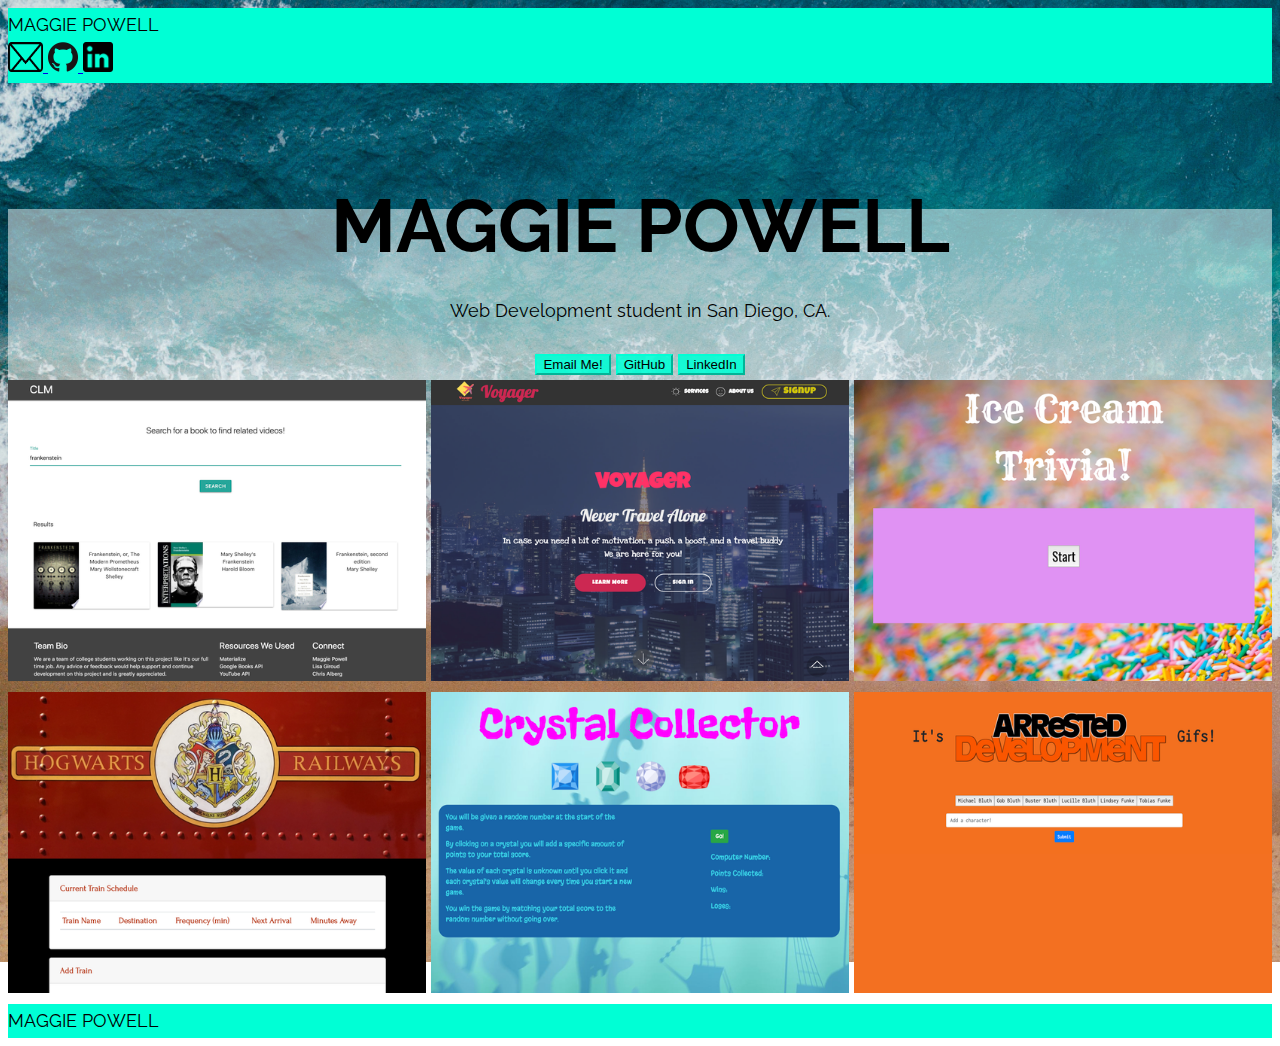
<file: index.html>
<!DOCTYPE html>
<html lang="en-us">

<head>
  <meta charset="utf-8" />
  <title>Portfolio | Maggie Powell</title>
  <link rel="stylesheet" href="https://stackpath.bootstrapcdn.com/bootstrap/4.1.3/css/bootstrap.min.css"
    integrity="sha384-MCw98/SFnGE8fJT3GXwEOngsV7Zt27NXFoaoApmYm81iuXoPkFOJwJ8ERdknLPMO" crossorigin="anonymous">
  <meta name="viewport" content="width=device-width, initial-scale=1.0" />
  <link rel="stylesheet" href="style.css">
  <link href="https://fonts.googleapis.com/css?family=Oxygen|Raleway" rel="stylesheet">
</head>

<body class="parallax">
  <nav class="navbar navbar-light">MAGGIE POWELL
    <div class="d-flex flex-row-reverse bd-highlight">
      <a class="navbar-brand icon" href="mailto:maggielynnpowell@gmail.com">
        <img src="images/email-icon.jpg" width="35" height="30" alt="Email">
      </a>
      <a class="navbar-brand icon" href="https://github.com/maggiepowell">
        <img src="images/GitHub-Mark-120px-plus copy.png" width="30" height="30" alt="GitHub">
      </a>
      <a class="navbar-brand icon" href="https://www.linkedin.com/in/maggie-powell/">
        <img src="images/linkedin-logo.png" width="30" height="30" alt="GitHub">
      </a>
      <!-- <a class="navbar-brand icon" href="#">
        <img src="images/resume_icon.png" width="30" height="30" alt="Resume">
      </a> -->
    </div>
  </nav>

  <div class="jumbotron">
      <h1 class="display-4" id="maggie-powell">MAGGIE POWELL</h1>
      <p class="lead">Web Development student in San Diego, CA.</p>
      <button type="button" class="btn btn-light" href="mailto:maggielynnpowell@gmail.com">Email Me!</button>
      <button type="button" class="btn btn-light" href="https://github.com/maggiepowell">GitHub</button>
      <button type="button" class="btn btn-light" href="https://www.linkedin.com/in/maggie-powell/">LinkedIn</button>
      <!-- <button type="button" class="btn btn-light" href="#">Resume</button> -->
  </div>


<div>
    <!-- <p>Projects:</p> -->
    <div class="imageButtons">
      <a href="https://calberg.github.io/UCSD-Group-Project-One/" target="_blank">
        <div class="hvrbox">
          <img src="images/groupProject555px.png" alt="APIs Group Project" class="project hvrbox-layer_bottom">
          <div class="hvrbox-layer_top">
            <div class="hvrbox-text">Book Report Helper</div>
          </div>
        </div>
      </a>

      <a href="https://afternoon-tundra-36598.herokuapp.com/" target="_blank">
        <div class="hvrbox">
          <img src="images/voyager555.png" alt="Voyager Travel App" class="project hvrbox-layer_bottom">
          <div class="hvrbox-layer_top">
            <div class="hvrbox-text">Voyager Travel App</div>
          </div>
        </div>
      </a>

      <a href="https://maggiepowell.github.io/TriviaGame/" target="_blank">
        <div class="hvrbox">
          <img src="images/triviagame555px.png" alt="Trivia Game" class="project hvrbox-layer_bottom">
          <div class="hvrbox-layer_top">
            <div class="hvrbox-text">Ice Cream Trivia Game</div>
          </div>
        </div>
      </a>

      <a href="https://maggiepowell.github.io/TrainScheduler/" target="_blank">
        <div class="hvrbox">
          <img src="images/trainscheduler555px.png" alt="Train Scheduler" class="project hvrbox-layer_bottom">
          <div class="hvrbox-layer_top">
            <div class="hvrbox-text">Train Scheduler App</div>
          </div>
        </div>
      </a>

      <a href="https://maggiepowell.github.io/unit-4-game/" target="_blank">
        <div class="hvrbox">
          <img src="images/crystalCollector555.png" alt="Crystal Collector Game"
            class="project hvrbox-layer_bottom">
          <div class="hvrbox-layer_top">
            <div class="hvrbox-text">Crystal Collector Game</div>
          </div>
        </div>
      </a>

      <a href="https://maggiepowell.github.io/Giftastic/" target="_blank">
        <div class="hvrbox">
          <img src="images/giftastic555.png" alt="giftastic" class="project hvrbox-layer_bottom">
          <div class="hvrbox-layer_top">
            <div class="hvrbox-text">Gif Search App</div>
          </div>
        </div>
      </a>

    </div>

</div>

  <!-- <div class="container" id="bio_resume">
    <div class="row">
      <div class="col-md-6">
        <p>Bio:</p>
      </div>
      <div class="col-md-6">
        <p>Resume:</p>
        <img src="images/pdfPlaceholder.png" alt="PDF Placeholder" id="pdfPlaceholder">
      </div>

    </div>
  </div> -->
  <!-- <div class="container" id="portfolio">
    <div class="row">
      <div class="col-12">

      </div>

    </div>

  </div> -->

  <footer>
    <nav class="navbar navbar-light">MAGGIE POWELL</nav>

  </footer>

</body>

</html>
</file>
<file: style.css>
body {
  font-family: 'Raleway', sans-serif;
  font-size: 18px;
  line-height: 34px;
  color: #000000;
  background-image: url("images/shoreline-of-sand-and-ocean.jpg");
	height: 50%;
}

.parallax { 
  /* The image used */
  background-image: url("images/shoreline-of-sand-and-ocean.jpg");

  /* Full height */
  height: 100%; 

  /* Create the parallax scrolling effect */
  background-attachment: fixed;
  background-position: center;
  background-repeat: no-repeat;
  background-size: cover;
}

.navbar {
	background-color: rgba(0, 255, 213, 1);
	position: -webkit-sticky;
  position: sticky;
	top: 0;
	z-index: 2;
}

.jumbotron {
	background-color: rgba(255, 255, 255, 0.5);
	/* position: -webkit-sticky;
  position: sticky;
  top: 0; */
	text-align: center;
	margin-top: 10%;
	z-index: 1;
}

#maggie-powell {
  font-weight: bold;
  font-size: 75px;
}

.btn {
	background-color: rgba(0, 255, 213, 0.877);
	border-color: rgba(0, 255, 213, 0.877);
}

#portfolio {
	font-weight: bold;
	background-color: rgba(255, 255, 255, 0.5);
	margin-bottom: 100px;
}

#bio_resume {
	min-height: 250px;
	font-weight: bold;
	background-color: rgba(255, 255, 255, 0.5);
	margin-bottom: 10px;


}
#pdfPlaceholder{
  width: 40%;
}

.imageButtons {
  min-height: 300px;
	/* float: left; */
	margin-left: auto;
	margin-right: auto;
	display: flex;
	flex-wrap: wrap;
}
.imageButtons a {
	flex: 1 1 calc(100% / 3 - 5px);
	margin-right: 5px;
}
.imageButtons a:nth-child(3n) {
	margin-right: 0;
}
.imageButtons img {
	margin-top: -72% !important;
}

/* styling for hover with shadow and text */
.hvrbox,
.hvrbox * {
	box-sizing: border-box;
}
.hvrbox {
	position: relative;
	display: inline-block;
	overflow: hidden;
	max-width: 100%;
	height: auto;
	height: 0;
	padding: 72% 0 0 0;
}
.hvrbox img {
	max-width: 100%;
	margin: auto;
}
.hvrbox .hvrbox-layer_bottom {
	display: block;
	margin: auto;
}
.hvrbox .hvrbox-layer_top {
	opacity: 0;
	position: absolute;
	top: 0;
	left: 0;
	right: 0;
	bottom: 0;
	width: 100%;
	height: 100%;
	background: rgba(0, 0, 0, 0.6);
	color: #fff;
	padding: 15px;
	-moz-transition: all 0.4s ease-in-out 0s;
	-webkit-transition: all 0.4s ease-in-out 0s;
	-ms-transition: all 0.4s ease-in-out 0s;
	transition: all 0.4s ease-in-out 0s;
}
.hvrbox:hover .hvrbox-layer_top,
.hvrbox.active .hvrbox-layer_top {
	opacity: 1;
}
.hvrbox .hvrbox-text {
	text-align: center;
	font-size: 18px;
	display: inline-block;
	position: absolute;
	top: 50%;
	left: 50%;
	-moz-transform: translate(-50%, -50%);
	-webkit-transform: translate(-50%, -50%);
	-ms-transform: translate(-50%, -50%);
	transform: translate(-50%, -50%);
}
.hvrbox .hvrbox-text_mobile {
	font-size: 15px;
	border-top: 1px solid rgb(179, 179, 179); /* for old browsers */
	border-top: 1px solid rgba(179, 179, 179, 0.7);
	margin-top: 5px;
	padding-top: 2px;
	display: none;
}
.hvrbox.active .hvrbox-text_mobile {
	display: block;
}
</file>
